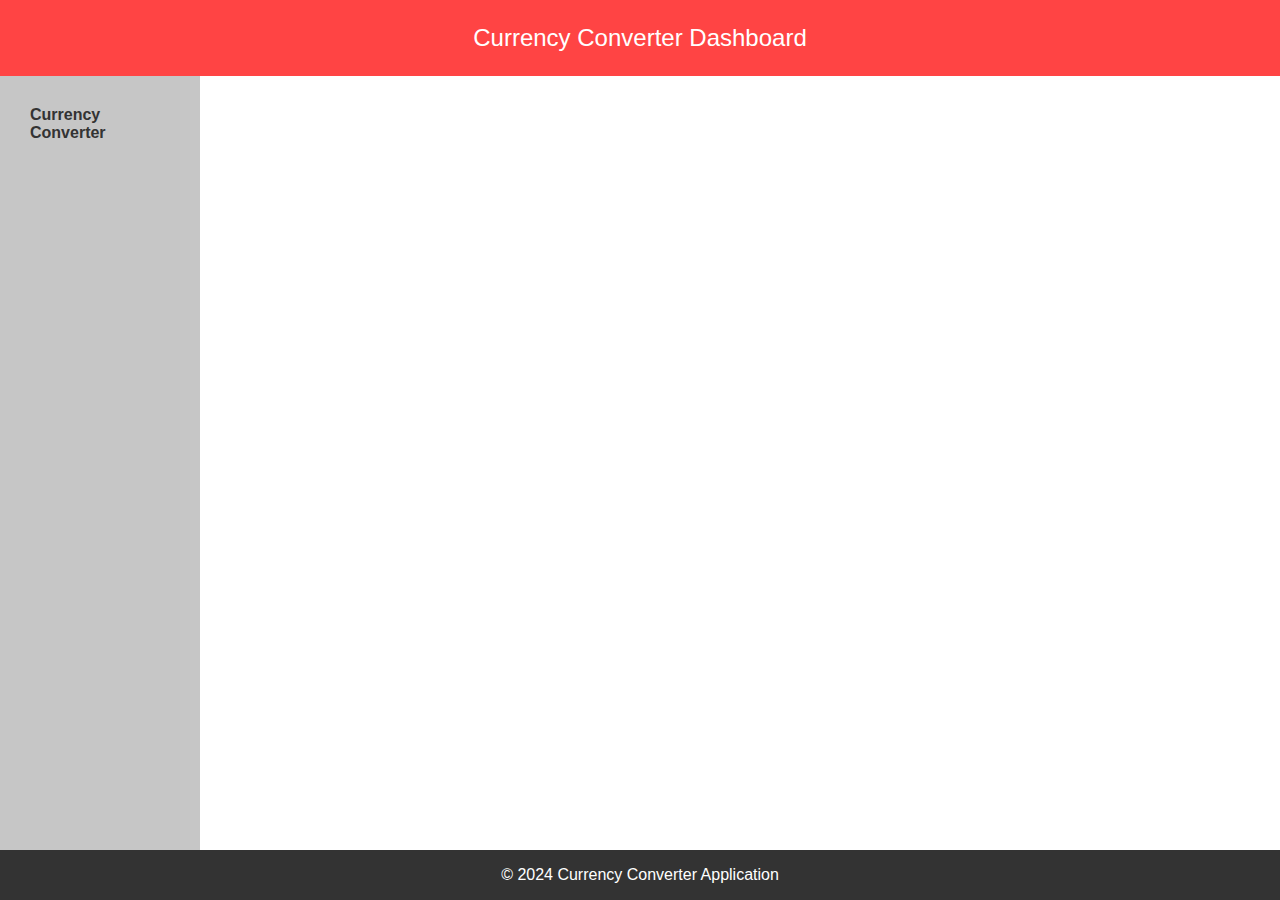
<file: index.html>
<!DOCTYPE html>
<html lang="en">
<head>
  <meta charset="UTF-8">
  <meta name="viewport" content="width=device-width, initial-scale=1.0">
  <title>Dashboard</title>
  <style>
    /* General layout styling */
    body {
      font-family: Arial, sans-serif;
      margin: 0;
      display: flex;
      flex-direction: column;
      height: 100vh;
    }

    /* Styling for the top header */
    header {
      background-color: #ff4444;
      color: #fff;
      padding: 1em;
      text-align: center;
      font-size: 1.5em;
    }

    /* Container to hold sidebar and main content */
    .container {
      display: flex;
      flex: 1;
    }

    /* Sidebar styling */
    .sidebar {
      background-color: #c6c6c6;
      width: 200px;
      padding: 20px;
      box-sizing: border-box;
    }

    /* Sidebar links styling */
    .sidebar a {
      display: block;
      padding: 10px;
      color: #333;
      text-decoration: none;
      margin-bottom: 5px;
      font-weight: bold;
    }

    /* Link hover effect for sidebar */
    .sidebar a:hover {
      background-color: #ddd;
    }

    /* Styling for main content area and iframe */
    .main-content {
      flex: 1;
      box-sizing: border-box;
    }

    iframe {
      width: 100%;
      height: 100%;
      border: none;
    }

    /* Footer styling */
    footer {
      background-color: #333;
      color: #fff;
      text-align: center;
      padding: 1em;
    }
  </style>
</head>
<body>

  <!-- Header section -->
  <header>
    Currency Converter Dashboard
  </header>

  <!-- Main layout with sidebar and content area -->
  <div class="container">
    <!-- Sidebar with navigation links -->
    <nav class="sidebar">
      <a href="#" onclick="loadPage('test.html')">Currency Converter</a>
    </nav>

    <!-- Content area where other pages will load -->
    <div class="main-content">
      <iframe id="contentFrame" src=""></iframe>
    </div>
  </div>

  <!-- Footer section -->
  <footer>
    &copy; 2024 Currency Converter Application
  </footer>

  <script>
    // Simple function to load the selected page into the iframe
    function loadPage(url) {
      document.getElementById('contentFrame').src = url;
    }
  </script>
</body>
</html>
</file>
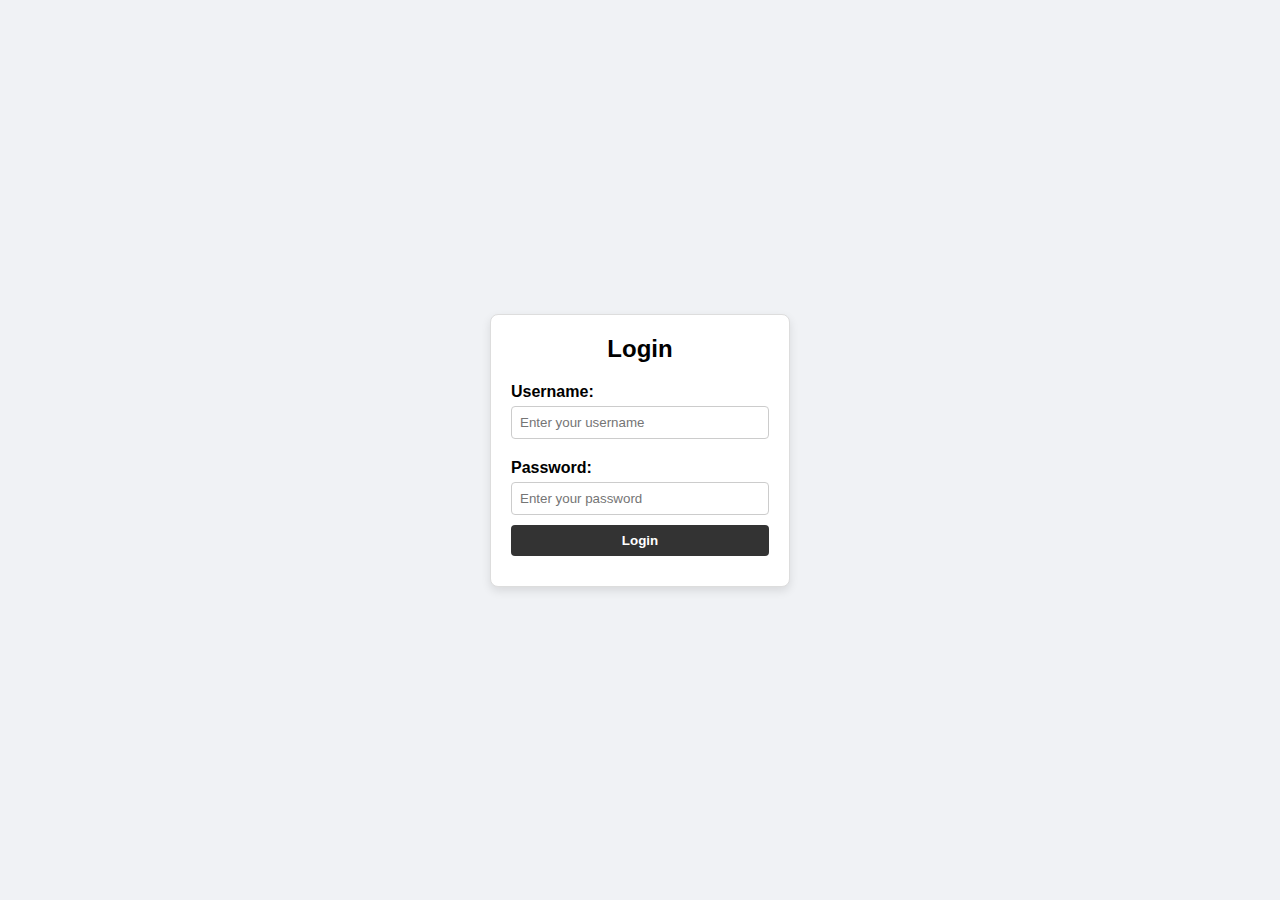
<file: login.html>
<!DOCTYPE html>
<html lang="en">
<head>
  <meta charset="UTF-8">
  <meta name="viewport" content="width=device-width, initial-scale=1.0">
  <title>Login Page</title>
  <style>
    * {
      box-sizing: border-box;
      margin: 0;
      padding: 0;
      font-family: Arial, sans-serif;
    }

    body {
      display: flex;
      justify-content: center;
      align-items: center;
      min-height: 100vh;
      background-color: #f0f2f5;
    }

    .login-container {
      width: 300px;
      padding: 20px;
      background-color: #fff;
      border-radius: 8px;
      box-shadow: 0px 4px 10px rgba(0, 0, 0, 0.1);
      text-align: center;
      border: 1px solid #ddd;
    }

    h2 {
      margin-bottom: 20px;
      font-size: 1.5em;
    }

    label {
      display: block;
      text-align: left;
      margin: 10px 0 5px;
      font-weight: bold;
    }

    input[type="text"], input[type="password"], button {
      width: 100%;
      padding: 8px;
      margin-bottom: 10px;
      border: 1px solid #ccc;
      border-radius: 4px;
    }

    button {
      background-color: #333;
      color: #fff;
      cursor: pointer;
      font-weight: bold;
      border: none;
    }

    button:hover {
      background-color: #555;
    }

    #error-message {
      color: red;
      font-size: 0.85em;
    }
  </style>
</head>
<body>
  <div class="login-container">
    <h2>Login</h2>
    <form onsubmit="return login()">
      <label for="username">Username:</label>
      <input type="text" id="username" placeholder="Enter your username" required>

      <label for="password">Password:</label>
      <input type="password" id="password" placeholder="Enter your password" required>

      <button type="submit">Login</button>
      <div id="error-message"></div>
    </form>
  </div>

  <script>
    function login() {
      const correctUsername = "admin";
      const correctPassword = "admin";

      const username = document.getElementById("username").value;
      const password = document.getElementById("password").value;
      const errorMessage = document.getElementById("error-message");

      if (username === correctUsername && password === correctPassword) {
        window.location.href = "index.html";
        return false; 
      } else {
        errorMessage.textContent = "Invalid username or password";
        return false;
      }
    }
  </script>
</body>
</html>
</file>
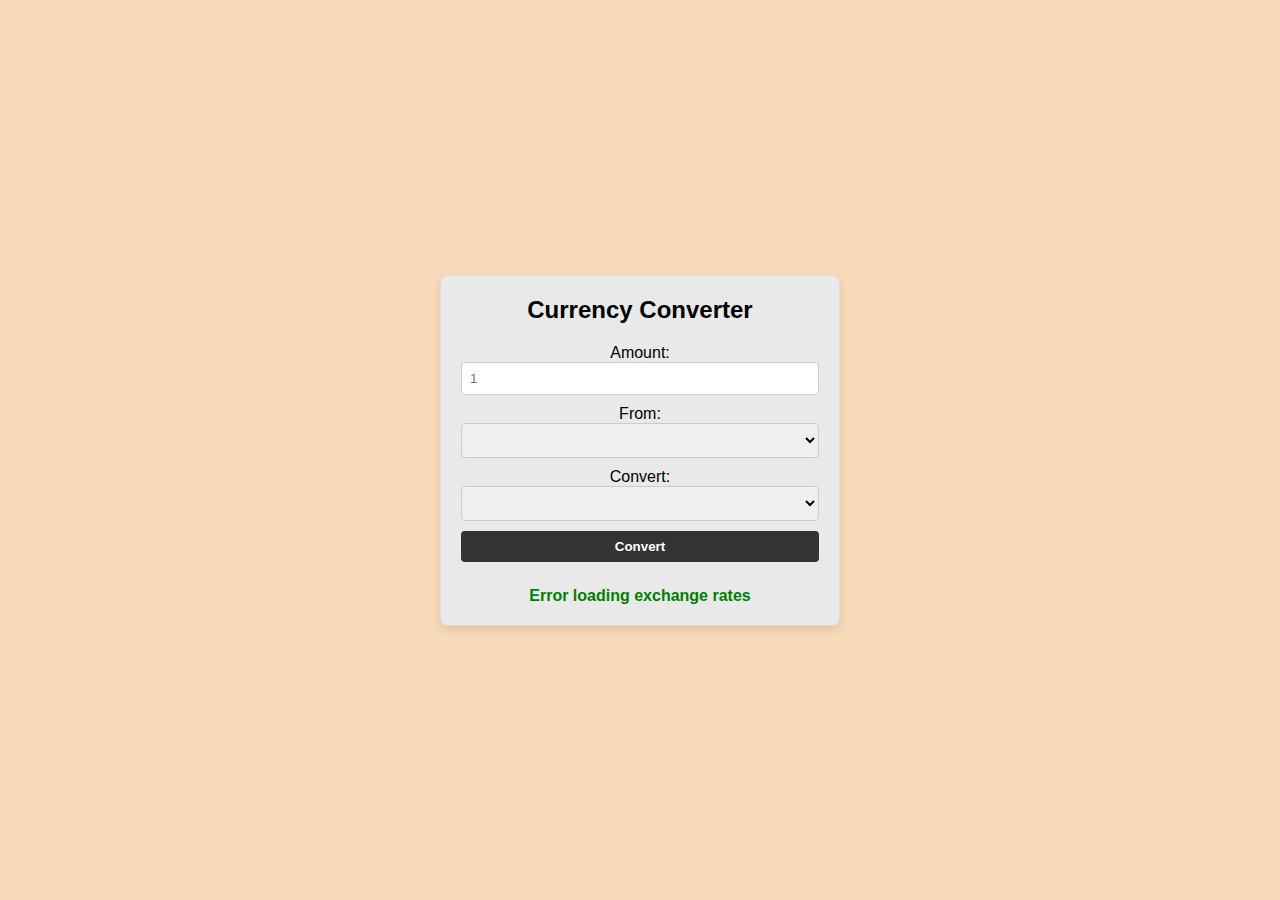
<file: test.html>
<!DOCTYPE html>
<html lang="en">
<head>
  <meta charset="UTF-8">
  <meta name="viewport" content="width=device-width, initial-scale=1.0">
  <title>Currency Converter</title>
  <link rel="stylesheet" href="style.css">
</head>
<body>
  <div class="converter-container">
    <h2>Currency Converter</h2>
    <form id="converterForm">
      <label for="amount">Amount:</label>
      <input type="text" id="amount" placeholder="1" required>

      <label for="fromCurrency">From:</label>
      <select id="fromCurrency">

      </select>

      <label for="toCurrency">Convert:</label>
      <select id="toCurrency">
        
      </select>

      <button type="button" onclick="convertCurrency()">Convert</button>
    </form>
    <div id="result"></div>
  </div>

  <script src="script.js"></script>
</body>
</html>
</file>
<file: style.css>
* {
    box-sizing: border-box;
    margin: 0;
    padding: 0;
    font-family: Arial, sans-serif;
  }
  
  body {
    display: flex;
    justify-content: center;
    align-items: center;
    min-height: 100vh;
    background-color: #f8d9b8; /* Light orange background */
  }
  
  .converter-container {
    width: 400px;
    padding: 20px;
    background-color: #e9e9e9; /* Light gray box background */
    border-radius: 8px;
    box-shadow: 0px 4px 10px rgba(0, 0, 0, 0.1);
    text-align: center;
    border: 1px solid #ddd;
  }
  
  h2 {
    margin-bottom: 20px;
    font-size: 1.5em;
  }
  
  
  form input, form select, button {
    width: 100%;
    padding: 8px;
    margin-bottom: 10px;
    border: 1px solid #ccc;
    border-radius: 4px;
  }
  
  button {
    background-color: #333;
    color: #fff;
    cursor: pointer;
    border: none;
    font-weight: bold;
  }
  
  button:hover {
    background-color: #555;
  }
  
  #error-message {
    color: red;
    font-size: 0.85em;
  }
  
  #result {
    margin-top: 15px;
    font-weight: bold;
    color: green;
  }
</file>
